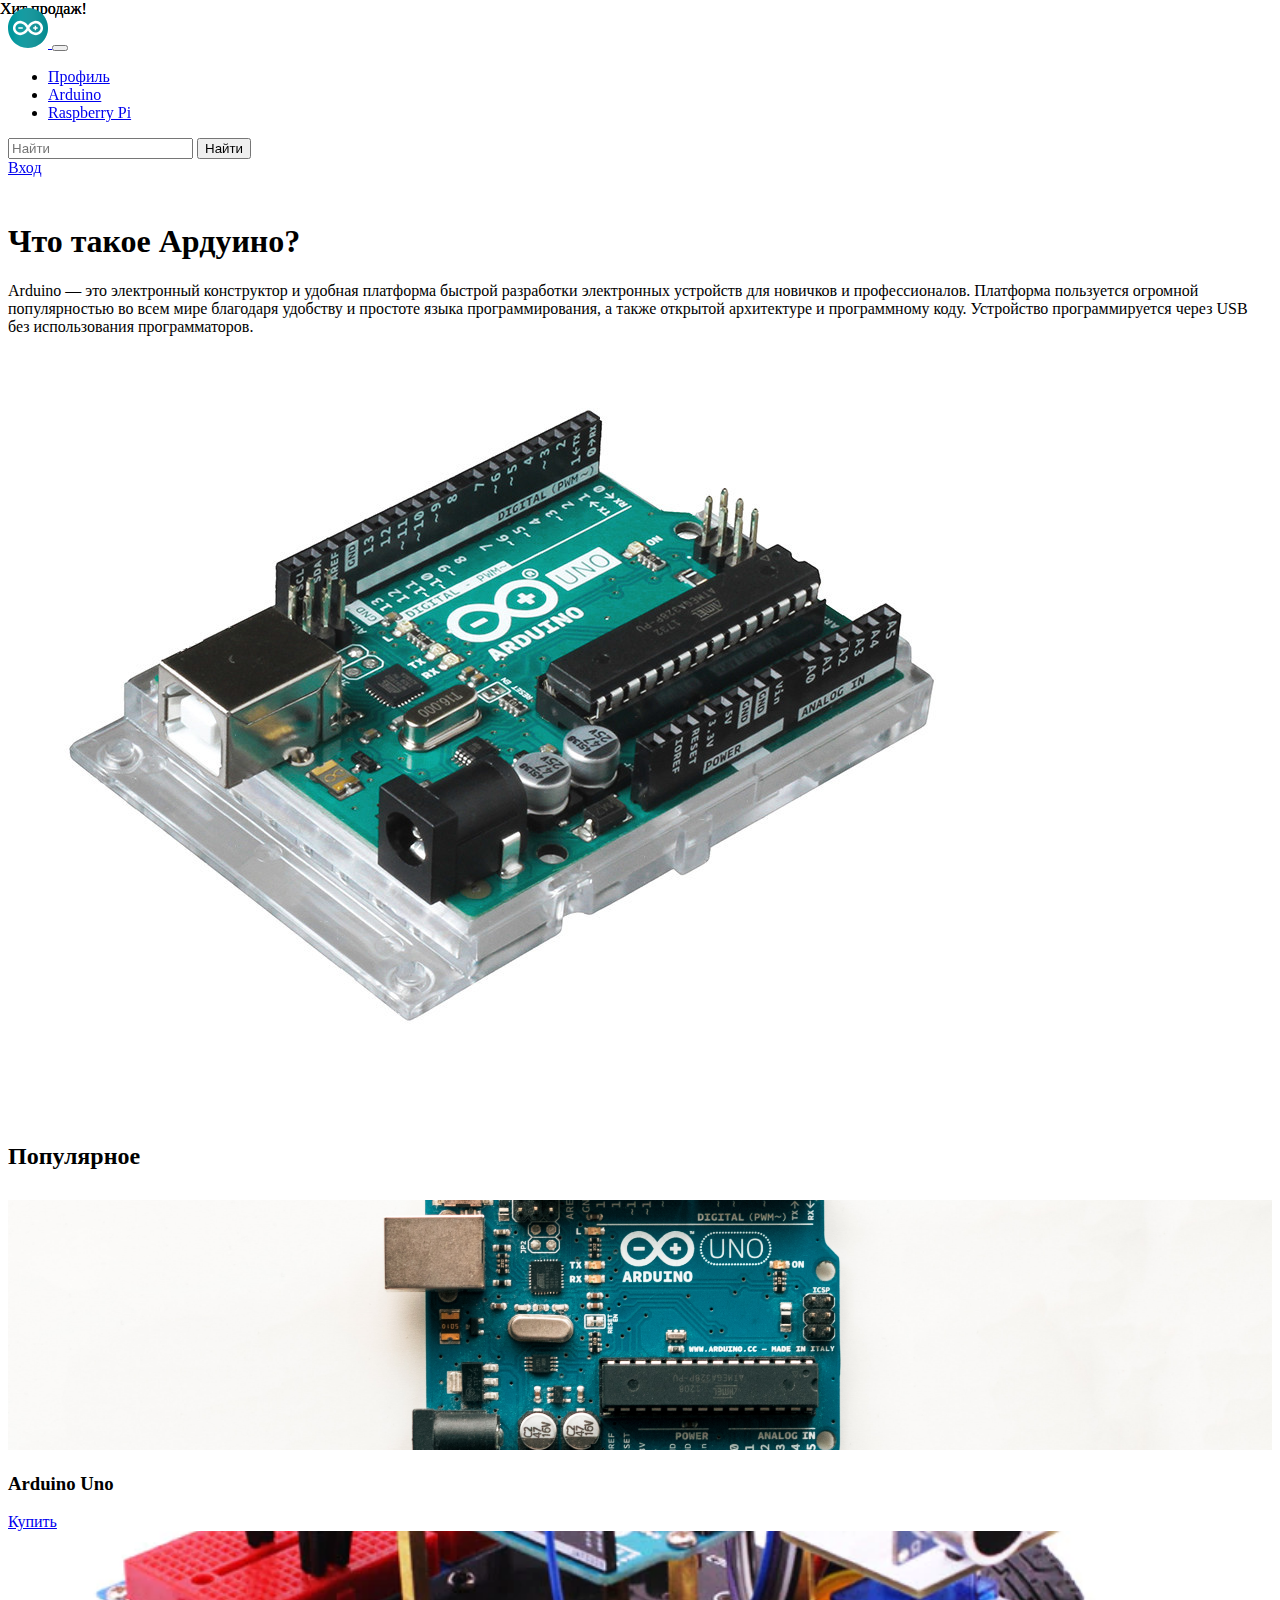
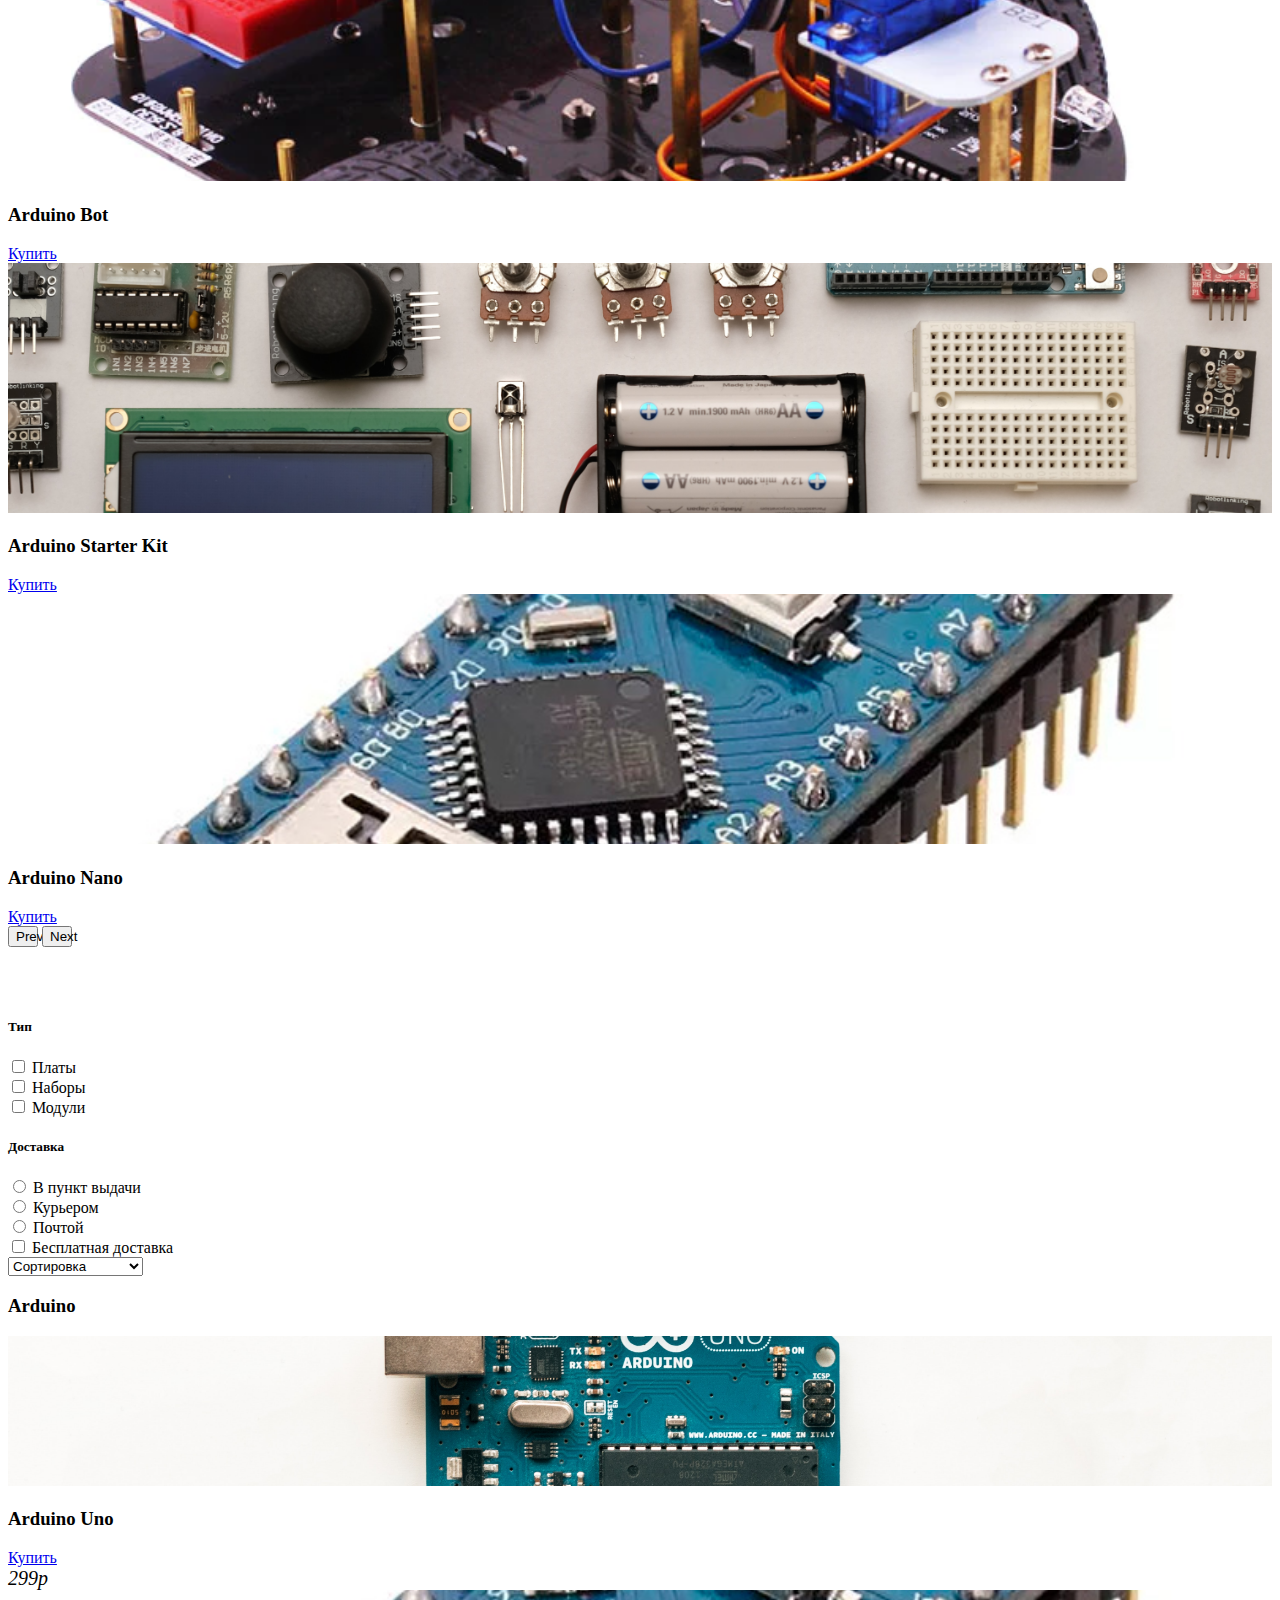
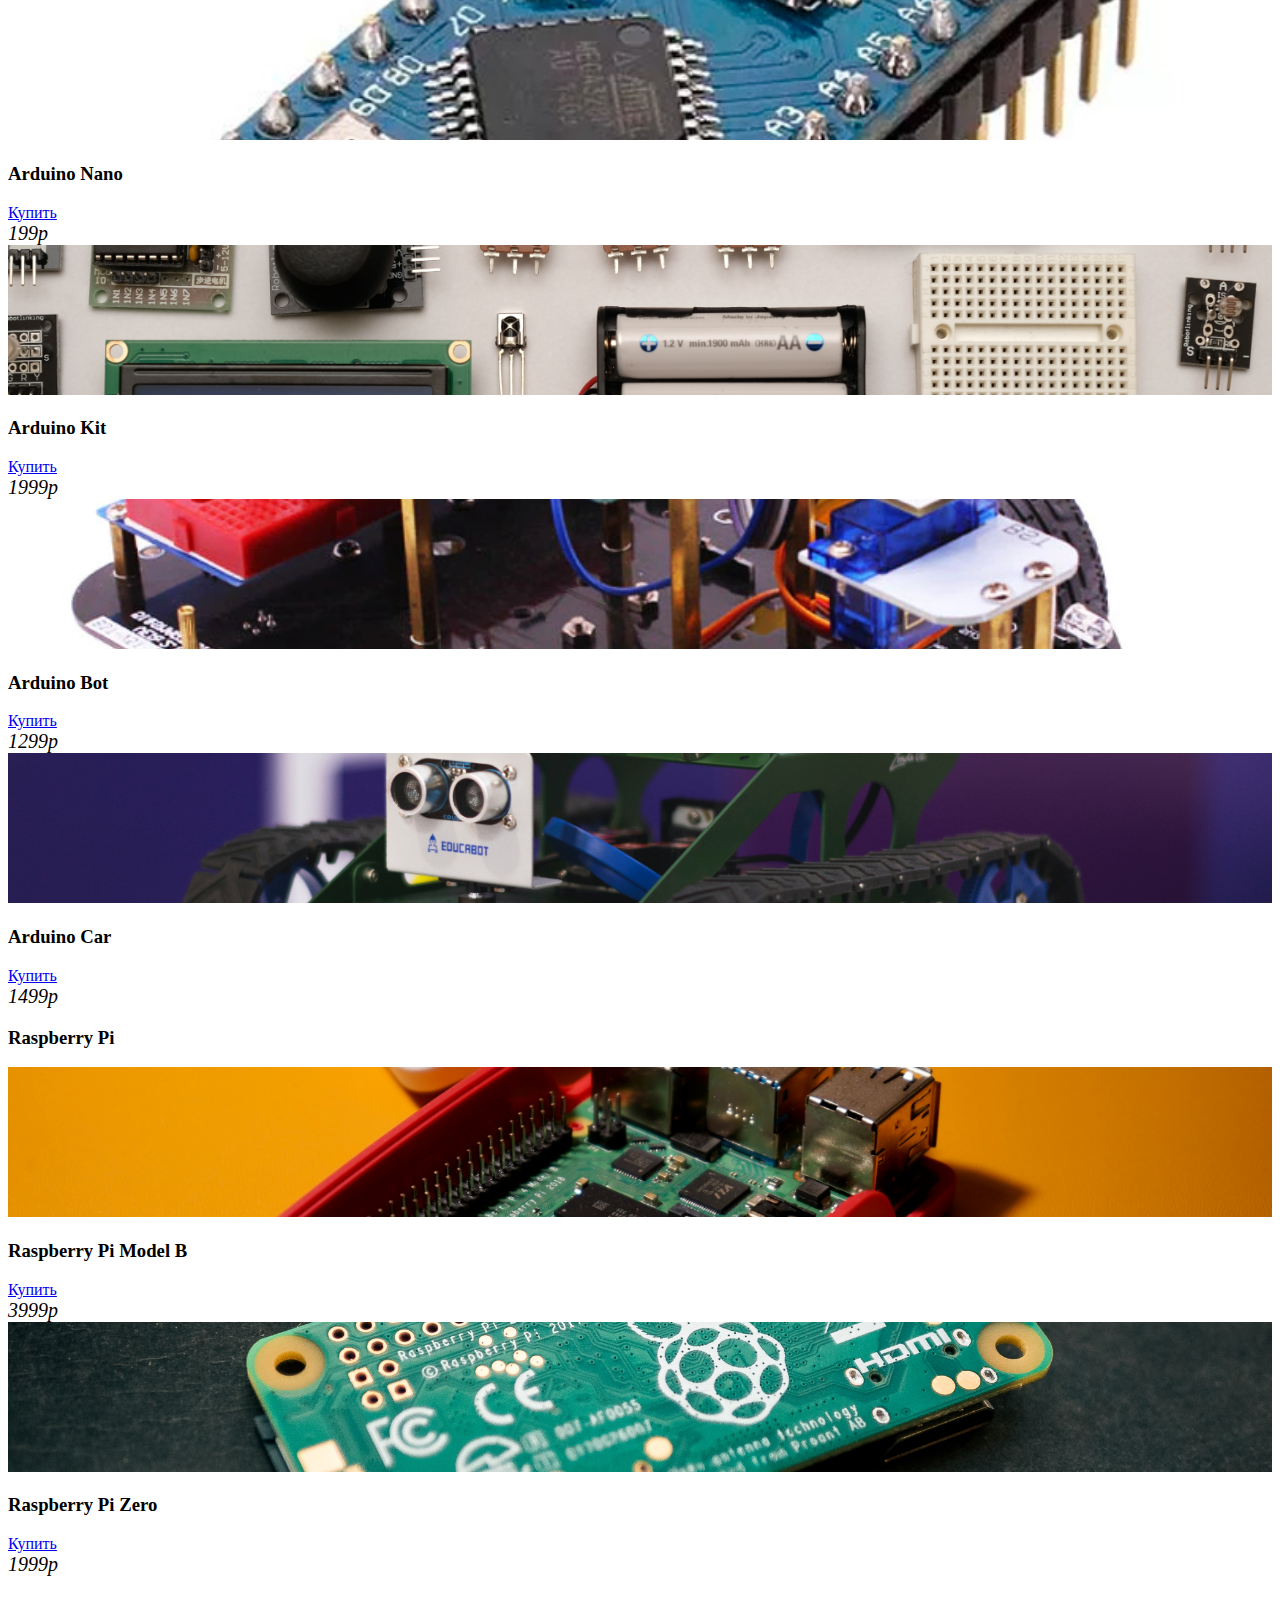
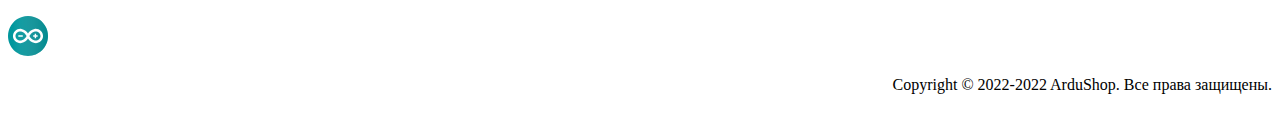
<file: index.html>
<!DOCTYPE html>
<html lang="ru">

<head>
	<meta charset="UTF-8">
	<meta http-equiv="X-UA-Compatible" content="IE=edge">
	<meta name="viewport" content="width=device-width, initial-scale=1.0">
	<title>ArduShop</title>
	<link href="https://cdn.jsdelivr.net/npm/bootstrap@5.2.2/dist/css/bootstrap.min.css" rel="stylesheet"
		integrity="sha384-Zenh87qX5JnK2Jl0vWa8Ck2rdkQ2Bzep5IDxbcnCeuOxjzrPF/et3URy9Bv1WTRi" crossorigin="anonymous">
	<link rel="stylesheet" href="css/index.css">
	<link rel="shortcut icon" href="images/arduino-seeklogo.com.svg" type="image/x-icon">
</head>
<div class="main-wrapper">
	<header>
		<nav class="navbar navbar-expand-lg bg-light">
			<div class="container">
				<a class="navbar-brand" href="#top">
					<img class="logo" src="images/arduino-seeklogo.com.svg" alt="Arduino_Logo">
				</a>
				<button class="navbar-toggler" type="button" data-bs-toggle="collapse"
					data-bs-target="#navbarSupportedContent" aria-controls="navbarSupportedContent"
					aria-expanded="false" aria-label="Toggle navigation">
					<span class="navbar-toggler-icon"></span>
				</button>
				<div class="collapse navbar-collapse" id="navbarSupportedContent">
					<ul class="navbar-nav me-auto mb-2 mb-lg-0">
						<li class="nav-item">
							<a class="nav-link" href="profile.html">
								Профиль
							</a>
						</li>
						<li class="nav-item">
							<a class="nav-link " href="#arduino">
								Arduino
							</a>
						</li>
						<li class="nav-item">
							<a class="nav-link " href="#raspberry">
								Raspberry Pi
							</a>
						</li>
					</ul>
					<form class="d-flex me-2 mb-2 mb-lg-0" role="search">
						<input class="form-control me-2" type="search" placeholder="Найти" aria-label="Search">
						<button class="btn btn-outline-primary" type="submit">Найти</button>
					</form>
					<a class="btn btn-outline-success" href="signup.html">
						Вход
					</a>
				</div>
			</div>
		</nav>
	</header>
	<main>
		<!--============ Intro ============-->
		<section id="top">
			<div class="container">
				<div class="row align-items-center">
					<div class="col-8">
						<h1 class="mb-2">Что тaкое Ардуино?</h1>
						<p>
							Arduino — это электронный конструктор и удобная платформа быстрой разработки электронных
							устройств для новичков и профессионалов. Платформа пользуется огромной популярностью во всем
							мире благодаря удобству и простоте языка программирования, а также открытой архитектуре и
							программному коду. Устройство программируется через USB без использования программаторов.
						</p>
					</div>
					<div class="col-4">
						<img class="w-100" src="images/intro/arduino-uno.jpg" alt="arduino-uno">
					</div>
				</div>
			</div>
		</section>
		<!--/============ Intro ============-->
		<!--============ Bestseller ============-->
		<section>
			<div class="container">
				<h2>Популярное</h2>
				<div class="carousel-container">
					<div id="carouselControls" class="carousel slide" data-bs-ride="carousel">
						<div class="carousel-inner">
							<div class="carousel-item active">
								<div class="w-100 card">
									<img src="images/goods/arduino-uno.jpg" class="card-img-top" alt="Arduino Uno">
									<div class="card-body">
										<h3 class="card-title">Arduino Uno</h3>
										<a href="product.html" class="btn btn-primary">Купить</a>
									</div>
								</div>
							</div>
							<div class="carousel-item">
								<div class="w-100 card">
									<img src="images/goods/arduino-bot.webp" class="card-img-top" alt="Arduino Bot">
									<div class="card-body">
										<h3 class="card-title">Arduino Bot</h3>
										<a href="product.html" class="btn btn-primary">Купить</a>
									</div>
								</div>
							</div>
							<div class="carousel-item">
								<div class="w-100 card">
									<img src="images/goods/arduino-kit.jpg" class="card-img-top"
										alt="Arduino Starter Kit">
									<div class="card-body">
										<h3 class="card-title">Arduino Starter Kit</h3>
										<a href="product.html" class="btn btn-primary">Купить</a>
									</div>
									<span class="badge text-bg-danger">Хит продаж!</span>
								</div>
							</div>
							<div class="carousel-item">
								<div class="w-100 card">
									<img src="images/goods/arduino-nano.jpg" class="card-img-top" alt="Arduino Nano">
									<div class="card-body">
										<h3 class="card-title">Arduino Nano</h3>
										<a href="product.html" class="btn btn-primary">Купить</a>
									</div>
								</div>
							</div>
						</div>
						<button class="carousel-control-prev" type="button" data-bs-target="#carouselControls"
							data-bs-slide="prev">
							<span class="carousel-control-prev-icon" aria-hidden="true"></span>
							<span class="visually-hidden">Previous</span>
						</button>
						<button class="carousel-control-next" type="button" data-bs-target="#carouselControls"
							data-bs-slide="next">
							<span class="carousel-control-next-icon" aria-hidden="true"></span>
							<span class="visually-hidden">Next</span>
						</button>
					</div>
				</div>
			</div>
		</section>
		<!--/============ Bestseller ============-->
		<!--============ Goods ============-->
		<section class="goods">
			<div class="container">
				<div class="row">
					<div class="col-md-3">
						<h5>Тип</h5>
						<div class="form-check">
							<input class="form-check-input" type="checkbox" value="" id="delivery1">
							<label class="form-check-label" for="delivery1">
								Платы
							</label>
						</div>
						<div class="form-check">
							<input class="form-check-input" type="checkbox" value="" id="delivery2">
							<label class="form-check-label" for="delivery2">
								Наборы
							</label>
						</div>
						<div class="form-check">
							<input class="form-check-input" type="checkbox" value="" id="dekivery3">
							<label class="form-check-label" for="dekivery3">
								Модули
							</label>
						</div>
						<h5>Доставка</h5>
						<div class="form-check">
							<input class="form-check-input" type="radio" name="type" id="type1">
							<label class="form-check-label" for="type1">
								В пункт выдачи
							</label>
						</div>
						<div class="form-check">
							<input class="form-check-input" type="radio" name="type" id="type2">
							<label class="form-check-label" for="type2">
								Курьером
							</label>
						</div>
						<div class="form-check mb-2">
							<input class="form-check-input" type="radio" name="type" id="type3">
							<label class="form-check-label" for="type3">
								Почтой
							</label>
						</div>
						<div class="form-check form-switch mb-2">
							<input class="form-check-input" type="checkbox" role="switch" id="flexSwitchCheckDefault">
							<label class="form-check-label fw-bold" for="flexSwitchCheckDefault">Бесплатная
								доставка</label>
						</div>
						<select class="form-select mb-2" aria-label="Default select example">
							<option selected>Сортировка</option>
							<option value="1">Сначала дешевле</option>
							<option value="2">Сначала дороже</option>
							<option value="3">По рейтингу</option>
						</select>
					</div>
					<div class="col-md-9">
						<!--============ Arduino ============-->
						<section id="arduino">
							<h3 class="mb-3">Arduino</h3>
							<div class="row gy-3 mb-5">
								<div class="col-md-6 col-lg-4 col-xl-3">
									<div class="card">
										<img src="images/goods/arduino-uno.jpg" class="card-img-top" alt="Arduino Uno">
										<div class="card-body">
											<h3 class="card-title">Arduino Uno</h3>
											<div class="row align-items-center">
												<div class="col">
													<a href="product.html" class="btn btn-primary">Купить</a>
												</div>
												<div class="col text-end">
													<span class="price">299р</span>
												</div>
											</div>
										</div>
									</div>
								</div>
								<div class="col-md-6 col-lg-4 col-xl-3">
									<div class="card">
										<img src="images/goods/arduino-nano.jpg" class="card-img-top" alt="Arduino Uno">
										<div class="card-body">
											<h3 class="card-title">Arduino Nano</h3>
											<div class="row align-items-center">
												<div class="col">
													<a href="product.html" class="btn btn-primary">Купить</a>
												</div>
												<div class="col text-end">
													<span class="price">199р</span>
												</div>
											</div>
										</div>
									</div>
								</div>
								<div class="col-md-6 col-lg-4 col-xl-3">
									<div class="card">
										<img src="images/goods/arduino-kit.jpg" class="card-img-top" alt="Arduino Uno">
										<div class="card-body">
											<h3 class="card-title">Arduino Kit</h3>
											<div class="row align-items-center">
												<div class="col">
													<a href="product.html" class="btn btn-primary">Купить</a>
												</div>
												<div class="col text-end">
													<span class="price">1999р</span>
												</div>
											</div>
										</div>
										<span class="badge text-bg-danger">Хит продаж!</span>
									</div>
								</div>
								<div class="col-md-6 col-lg-4 col-xl-3">
									<div class="card">
										<img src="images/goods/arduino-bot.webp" class="card-img-top" alt="Arduino Uno">
										<div class="card-body">
											<h3 class="card-title">Arduino Bot</h3>
											<div class="row align-items-center">
												<div class="col">
													<a href="product.html" class="btn btn-primary">Купить</a>
												</div>
												<div class="col text-end">
													<span class="price">1299р</span>
												</div>
											</div>
										</div>
									</div>
								</div>
								<div class="col-md-6 col-lg-4 col-xl-3">
									<div class="card">
										<img src="images/goods/arduino-car.jpg" class="card-img-top" alt="Arduino Uno">
										<div class="card-body">
											<h3 class="card-title">Arduino Car</h3>
											<div class="row align-items-center">
												<div class="col">
													<a href="product.html" class="btn btn-primary">Купить</a>
												</div>
												<div class="col text-end">
													<span class="price">1499р</span>
												</div>
											</div>
										</div>
									</div>
								</div>
							</div>
						</section>
						<!--/============ Arduino ============-->
						<!--============ Raspberry pi ============-->
						<section id="raspberry">
							<h3 class="mb-3">Raspberry Pi</h3>
							<div class="row gy-3 mb-5">
								<div class="col-md-6 col-lg-4 col-xl-3">
									<div class="card">
										<img src="images/goods/raspbery_pi.jpg" class="card-img-top" alt="Arduino Uno">
										<div class="card-body">
											<h3 class="card-title">Raspberry Pi Model B</h3>
											<div class="row align-items-center">
												<div class="col">
													<a href="product.html" class="btn btn-primary">Купить</a>
												</div>
												<div class="col text-end">
													<span class="price">3999р</span>
												</div>
											</div>
										</div>
									</div>
								</div>
								<div class="col-md-6 col-lg-4 col-xl-3">
									<div class="card">
										<img src="images/goods/raspberry_pi-zero.jpg" class="card-img-top"
											alt="Arduino Uno">
										<div class="card-body">
											<h3 class="card-title">Raspberry Pi Zero</h3>
											<div class="row align-items-center">
												<div class="col">
													<a href="product.html" class="btn btn-primary">Купить</a>
												</div>
												<div class="col text-end">
													<span class="price">1999р</span>
												</div>
											</div>
										</div>
									</div>
								</div>
							</div>
						</section>
						<!--/============ Raspberry pi ============-->
					</div>
				</div>

			</div>
		</section>
		<!--/============ Goods ============-->
	</main>
	<footer class="footer bg-light">
		<div class="container">
			<div class="row justify-content-between">
				<div class="col">
					<a class="link" href="#top">
						<img class="logo" src="images/arduino-seeklogo.com.svg" alt="Logo">
					</a>
				</div>
				<div class="col">
					<p class="mb-0">
						Copyright © 2022-2022 ArduShop. Все права защищены.
					</p>
				</div>
			</div>
		</div>
	</footer>
</div>

<body>
	<!-- JavaScript Bundle with Popper -->
	<script src="https://cdn.jsdelivr.net/npm/bootstrap@5.2.2/dist/js/bootstrap.bundle.min.js"
		integrity="sha384-OERcA2EqjJCMA+/3y+gxIOqMEjwtxJY7qPCqsdltbNJuaOe923+mo//f6V8Qbsw3"
		crossorigin="anonymous"></script>
</body>

</html>
</file>
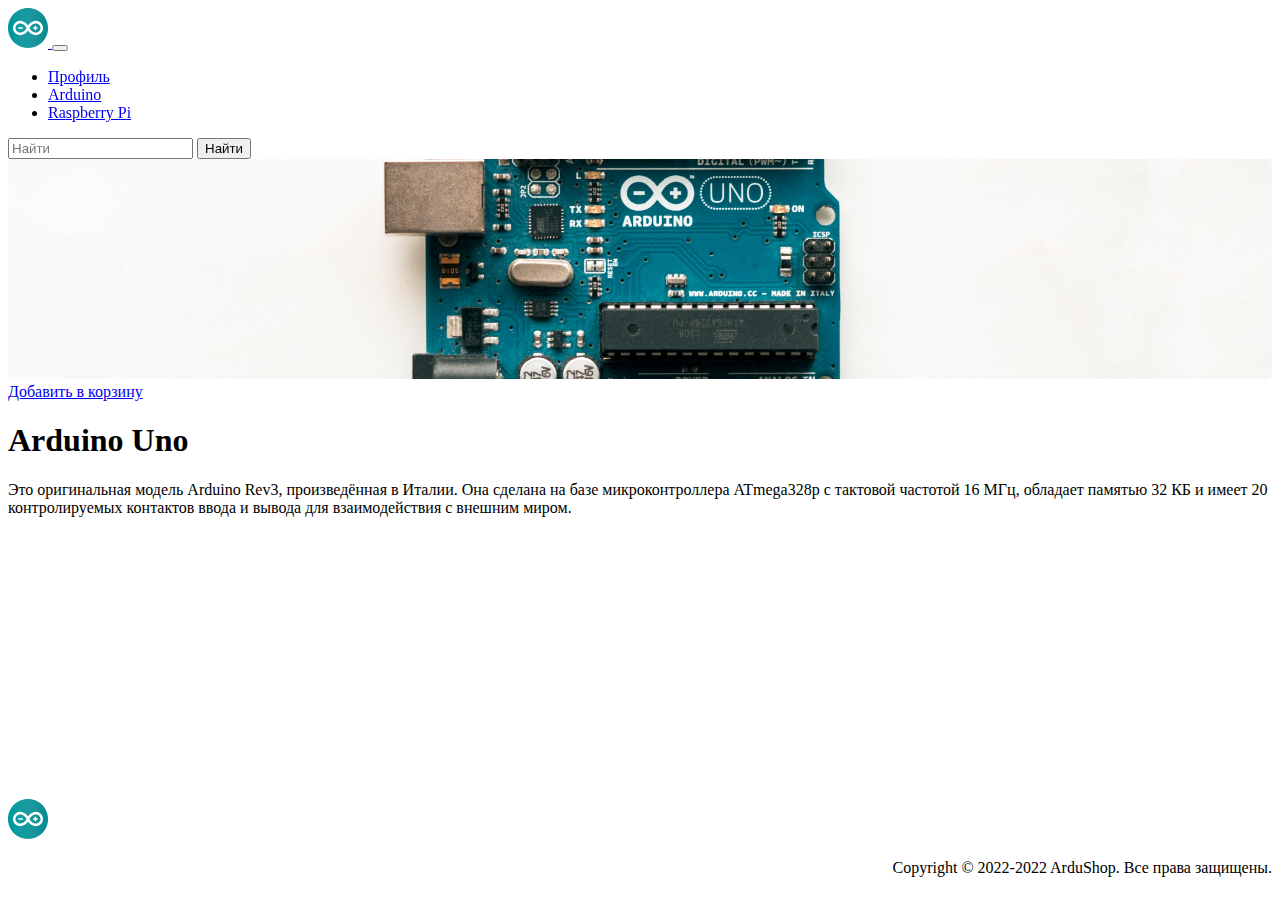
<file: product.html>
<!DOCTYPE html>
<html lang="ru">

<head>
	<meta charset="UTF-8">
	<meta http-equiv="X-UA-Compatible" content="IE=edge">
	<meta name="viewport" content="width=device-width, initial-scale=1.0">
	<title>ArduShop</title>
	<link href="https://cdn.jsdelivr.net/npm/bootstrap@5.2.3/dist/css/bootstrap.min.css" rel="stylesheet"
		integrity="sha384-rbsA2VBKQhggwzxH7pPCaAqO46MgnOM80zW1RWuH61DGLwZJEdK2Kadq2F9CUG65" crossorigin="anonymous">
	<link rel="stylesheet" href="css/index.css">
	<link rel="shortcut icon" href="images/arduino-seeklogo.com.svg" type="image/x-icon">
</head>

<body>
	<div class="main-wrapper">
		<header>
			<nav class="navbar navbar-expand-lg bg-light">
				<div class="container">
					<a class="navbar-brand" href="index.html#top">
						<img class="logo" src="images/arduino-seeklogo.com.svg" alt="Arduino_Logo">
					</a>
					<button class="navbar-toggler" type="button" data-bs-toggle="collapse"
						data-bs-target="#navbarSupportedContent" aria-controls="navbarSupportedContent"
						aria-expanded="false" aria-label="Toggle navigation">
						<span class="navbar-toggler-icon"></span>
					</button>
					<div class="collapse navbar-collapse" id="navbarSupportedContent">
						<ul class="navbar-nav me-auto mb-2 mb-lg-0">
							<li class="nav-item">
								<a class="nav-link" href="profile.html">
									Профиль
								</a>
							</li>
							<li class="nav-item">
								<a class="nav-link" href="index.html#arduino">
									Arduino
								</a>
							</li>
							<li class="nav-item">
								<a class="nav-link" href="index.html#raspberry">
									Raspberry Pi
								</a>
							</li>
						</ul>
						<form class="d-flex" role="search">
							<input class="form-control me-2" type="search" placeholder="Найти" aria-label="Search">
							<button class="btn btn-outline-primary" type="submit">Найти</button>
						</form>
					</div>
				</div>
			</nav>
		</header>
		<main class="main">
			<div class="container-xl pt-5">
				<div class="row">
					<div class="col-md-4 col-sm-12 order-2 order-md-1">
						<div class="product-img-outer mb-4">
							<img class="product-img" src="images/goods/arduino-uno.jpg" alt="Arduino Uno">
						</div>
						<a href="#" class="btn btn-primary w-100">Добавить в корзину</a>
					</div>
					<div class="col-md-8 col-sm-12 order-1 order-md-2">
						<h1>Arduino Uno</h1>
						<p>
							Это оригинальная модель Arduino Rev3, произведённая в Италии. Она сделана на базе
							микроконтроллера ATmega328p с тактовой частотой 16 МГц, обладает памятью 32 КБ и имеет 20
							контролируемых контактов ввода и вывода для взаимодействия с внешним миром.
						</p>
					</div>
				</div>
			</div>
		</main>
		<footer class="footer bg-light">
			<div class="container">
				<div class="row justify-content-between">
					<div class="col">
						<a class="link" href="index.html#top">
							<img class="logo" src="images/arduino-seeklogo.com.svg" alt="Logo">
						</a>
					</div>
					<div class="col">
						<p class="mb-0">
							Copyright © 2022-2022 ArduShop. Все права защищены.
						</p>
					</div>
				</div>
			</div>
		</footer>
	</div>
</body>

</html>
</file>
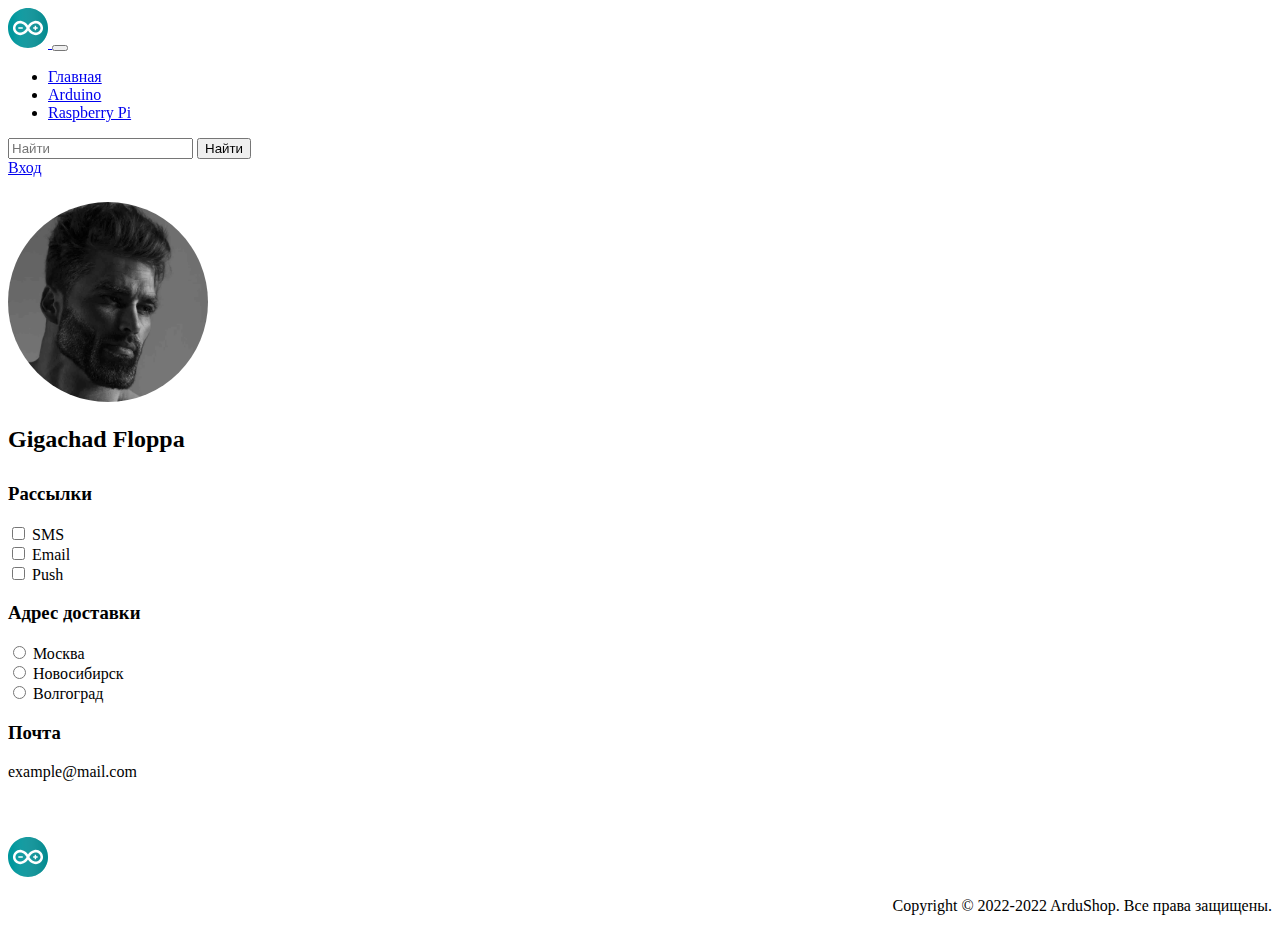
<file: profile.html>
<!DOCTYPE html>
<html lang="ru">

<head>
	<meta charset="UTF-8">
	<meta http-equiv="X-UA-Compatible" content="IE=edge">
	<meta name="viewport" content="width=device-width, initial-scale=1.0">
	<title>ArduShop</title>
	<link href="https://cdn.jsdelivr.net/npm/bootstrap@5.2.3/dist/css/bootstrap.min.css" rel="stylesheet"
		integrity="sha384-rbsA2VBKQhggwzxH7pPCaAqO46MgnOM80zW1RWuH61DGLwZJEdK2Kadq2F9CUG65" crossorigin="anonymous">
	<link rel="stylesheet" href="css/index.css">
	<link rel="shortcut icon" href="images/arduino-seeklogo.com.svg" type="image/x-icon">
</head>

<body>
	<div class="main-wrapper">
		<header>
			<nav class="navbar navbar-expand-lg bg-light">
				<div class="container">
					<a class="navbar-brand" href="#top">
						<img class="logo" src="images/arduino-seeklogo.com.svg" alt="Arduino_Logo">
					</a>
					<button class="navbar-toggler" type="button" data-bs-toggle="collapse"
						data-bs-target="#navbarSupportedContent" aria-controls="navbarSupportedContent"
						aria-expanded="false" aria-label="Toggle navigation">
						<span class="navbar-toggler-icon"></span>
					</button>
					<div class="collapse navbar-collapse" id="navbarSupportedContent">
						<ul class="navbar-nav me-auto mb-2 mb-lg-0">
							<li class="nav-item">
								<a class="nav-link" href="index.html">
									Главная
								</a>
							</li>
							<li class="nav-item">
								<a class="nav-link " href="#arduino">
									Arduino
								</a>
							</li>
							<li class="nav-item">
								<a class="nav-link " href="#raspberry">
									Raspberry Pi
								</a>
							</li>
						</ul>
						<form class="d-flex me-2 mb-2 mb-lg-0" role="search">
							<input class="form-control me-2" type="search" placeholder="Найти" aria-label="Search">
							<button class="btn btn-outline-primary" type="submit">Найти</button>
						</form>
						<a class="btn btn-outline-success" href="signup.html">
							Вход
						</a>
					</div>
				</div>
			</nav>
		</header>
		<main>
			<div class="container">
				<section>
					<div class="row">
						<div class="col-4 text-center">
							<img class="profile-picture mb-3" src="images/profile/gigachad.webp" alt="Фото профиля">
							<h2 class="nickname">Gigachad Floppa</h2>
						</div>
						<div class="col-8">
							<div class="row">
								<div class="col">
									<h3>Рассылки</h3>
									<div class="form-check form-switch mb-2">
										<input class="form-check-input" type="checkbox" role="switch" id="sms">
										<label class="form-check-label" for="sms">
											SMS</label>
									</div>
									<div class="form-check form-switch mb-2">
										<input class="form-check-input" type="checkbox" role="switch" id="email">
										<label class="form-check-label" for="email">
											Email</label>
									</div>
									<div class="form-check form-switch mb-2">
										<input class="form-check-input" type="checkbox" role="switch" id="push">
										<label class="form-check-label" for="push">
											Push</label>
									</div>
								</div>
								<div class="col">
									<h3>Адрес доставки</h3>
									<div class="form-check mb-2">
										<input class="form-check-input" type="radio" name="type" id="city1">
										<label class="form-check-label" for="city1">
											Москва
										</label>
									</div>
									<div class="form-check mb-2">
										<input class="form-check-input" type="radio" name="type" id="city2">
										<label class="form-check-label" for="city2">
											Новосибирск
										</label>
									</div>
									<div class="form-check mb-2">
										<input class="form-check-input" type="radio" name="type" id="city3">
										<label class="form-check-label" for="city3">
											Волгоград
										</label>
									</div>
								</div>
								<div class="col-12">
									<h3>Почта </h3>
									<p class="text-uppercase">example@mail.com</p>
								</div>
							</div>
						</div>
					</div>
				</section>
			</div>
		</main>

		<footer class="footer bg-light">
			<div class="container">
				<div class="row justify-content-between">
					<div class="col">
						<a class="link" href="index.html#top">
							<img class="logo" src="images/arduino-seeklogo.com.svg" alt="Logo">
						</a>
					</div>
					<div class="col">
						<p class="mb-0">
							Copyright © 2022-2022 ArduShop. Все права защищены.
						</p>
					</div>
				</div>
			</div>
		</footer>
	</div>
</body>

</html>
</file>
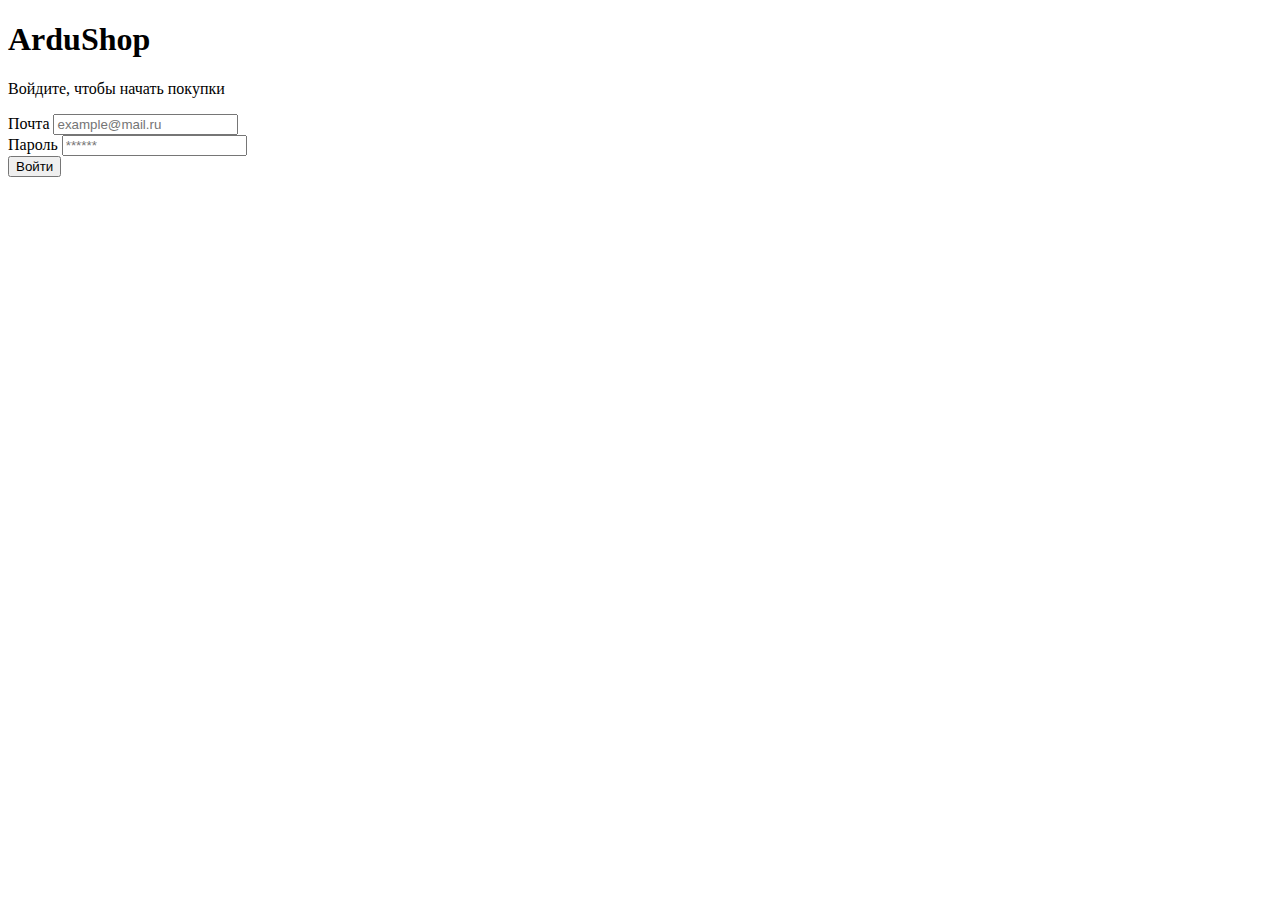
<file: signup.html>
<!DOCTYPE html>
<html lang="ru">

<head>
	<meta charset="UTF-8">
	<meta http-equiv="X-UA-Compatible" content="IE=edge">
	<meta name="viewport" content="width=device-width, initial-scale=1.0">
	<title>ArduShop</title>
	<link href="https://cdn.jsdelivr.net/npm/bootstrap@5.2.3/dist/css/bootstrap.min.css" rel="stylesheet"
		integrity="sha384-rbsA2VBKQhggwzxH7pPCaAqO46MgnOM80zW1RWuH61DGLwZJEdK2Kadq2F9CUG65" crossorigin="anonymous">
	<link rel="stylesheet" href="css/index.css">
	<link rel="shortcut icon" href="images/arduino-seeklogo.com.svg" type="image/x-icon">
</head>

<body>
	<div class="wrapper bg-light">
		<div class="container h-100">
			<div class="row h-100 justify-content-center align-items-center">
				<div class=" col-md-4 col-sm-12">
					<h1 class="text-center">ArduShop</h1>
					<p class="text-center">Войдите, чтобы начать покупки</p>
					<form class="form" action="index.html">
						<div class="mb-3">
							<label for="email" class="form-label">Почта</label>
							<input type="email" class="form-control" id="email" aria-describedby="emailHelp"
								placeholder="example@mail.ru" required>
						</div>
						<div class="mb-3">
							<label for="password" class="form-label">Пароль</label>
							<input type="password" class="form-control" id="password" placeholder="******"
							required>
						</div>
						<button type="submit" class="btn btn-primary">Войти</button>
					</form>
				</div>
			</div>
		</div>
	</div>
	<script src="https://cdn.jsdelivr.net/npm/bootstrap@5.2.3/dist/js/bootstrap.bundle.min.js"
		integrity="sha384-kenU1KFdBIe4zVF0s0G1M5b4hcpxyD9F7jL+jjXkk+Q2h455rYXK/7HAuoJl+0I4"
		crossorigin="anonymous"></script>

</body>

</html>
</file>
<file: css/index.css>
html,body {
	height: 100%;
}

.main-wrapper {
	display: flex;
	flex-direction: column;
	min-height: 100%;
}

main {
	flex: 1 1 auto;
}

h2 {
	margin-bottom: 30px;
}

header {
	position: sticky;
	top: 0;
	z-index: 10;
}

section {
	padding: 25px 0;
}

section section{
	padding: 0;
}

[class^="form"] {
	user-select: none;
}

/* Registration */
.wrapper {
	height: 100vh;
}

/* Logo */
.logo {
	width: 40px;
}

/* Bestsellers */
.card-img-top{
	width: 100%;
	max-height: 250px;
	object-fit: cover;
}
.carousel-control-next-icon {
	background-image: url(../images/carousel/free-icon-right-arrow-angle-54833.png) ;
}
.carousel-control-prev-icon {
	background-image: url(../images/carousel/left-arrow.png);
}

.carousel-control-prev,
.carousel-control-next {
	width: 30px;
}

.carousel-control-prev{
	left: -30px;
}
.carousel-control-next{
	right: -30px;
}

@media (max-width:576px) {
	.carousel-container {
		width: 90%;
		margin: 0 auto;
	}
}

/* Goods */

.goods .card-img-top {
	height: 150px;
}

.price {
	font-size: 20px;
	font-style: italic;
}

.badge {
	position: absolute;
	top: 0;
	left: 0;
}

/* Footer */
.footer {
	padding: 15px 0;
}

.footer .col:last-child {
	display: flex;
	align-items: center;
	justify-content: end;
}

/* Product */

.product-img {
	width: 100%;
	max-height: 220px;
	object-fit: cover;
	border-radius: 5px;
}

/* Profile */

.profile-picture {
	width: 200px;
	height: 200px;
	object-fit: cover;
	border-radius: 50%;
}
</file>
